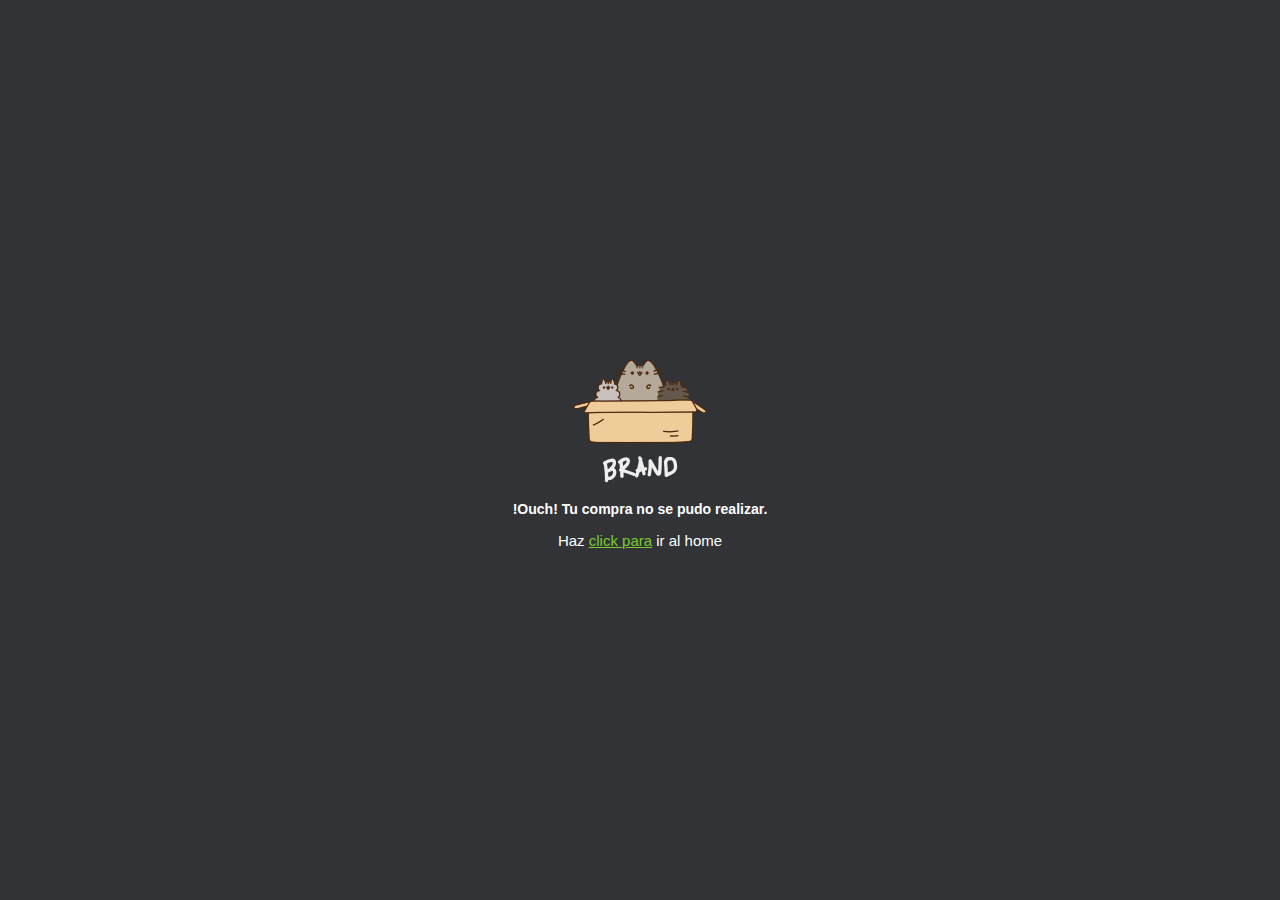
<file: compra_fallida.html>
<!DOCTYPE html>
<html lang="es">
<head>
    <meta charset="UTF-8">
    <meta name="viewport" content="width=device-width, initial-scale=1.0">
    <title>Compra fallida</title>
    <link rel="stylesheet" href="css/normalize.css">
    <link rel="stylesheet" href="css/estilos.css">
    <link rel="stylesheet" href="css/mobile.css">
    <link rel="stylesheet" href="css/animation.css">
    <link rel="stylesheet" href="css/paypal.css">
</head>
<body>
    <div class="content-paypal">
        <img src="images/box_brand.png" alt="">
        <h3>!Ouch! Tu compra no se pudo realizar.</h3>
        <p>Haz <a href="index.html">click para</a> ir al home</p>
    </div>  
</body>
</html>
</file>
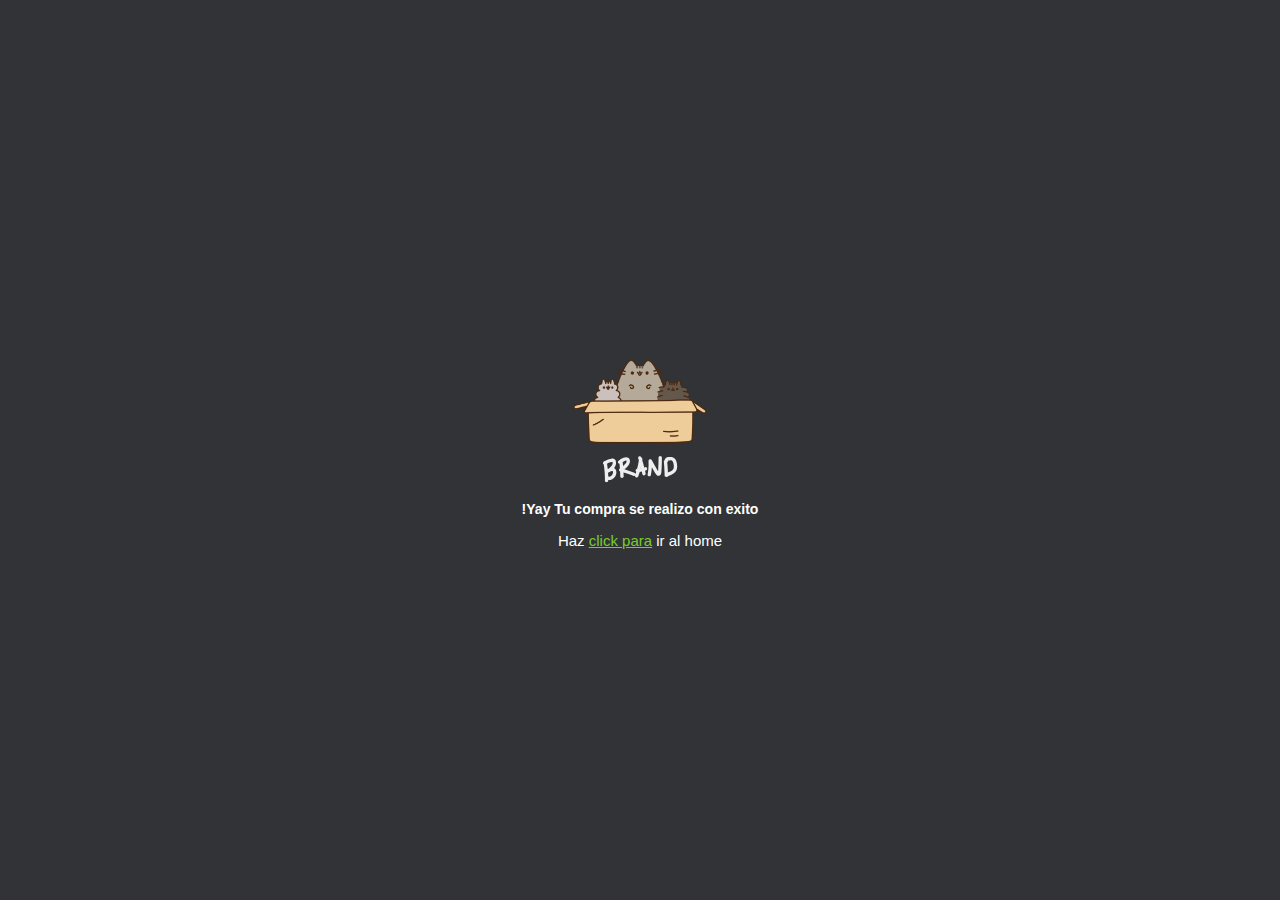
<file: exito.html>
<!DOCTYPE html>
<html lang="es">
<head>
    <meta charset="UTF-8">
    <meta name="viewport" content="width=device-width, initial-scale=1.0">
    <title>Compra exitosa</title>
    <link rel="stylesheet" href="css/normalize.css">
    <link rel="stylesheet" href="css/estilos.css">
    <link rel="stylesheet" href="css/mobile.css">
    <link rel="stylesheet" href="css/animation.css">
    <link rel="stylesheet" href="css/paypal.css">
</head>
<body>
    <div class="content-paypal">
        <img src="images/box_brand.png" alt="">
        <h3>!Yay Tu compra se realizo con exito</h3>
        <p>Haz <a href="index.html">click para</a> ir al home</p>
    </div>  
</body>
</html>
</file>
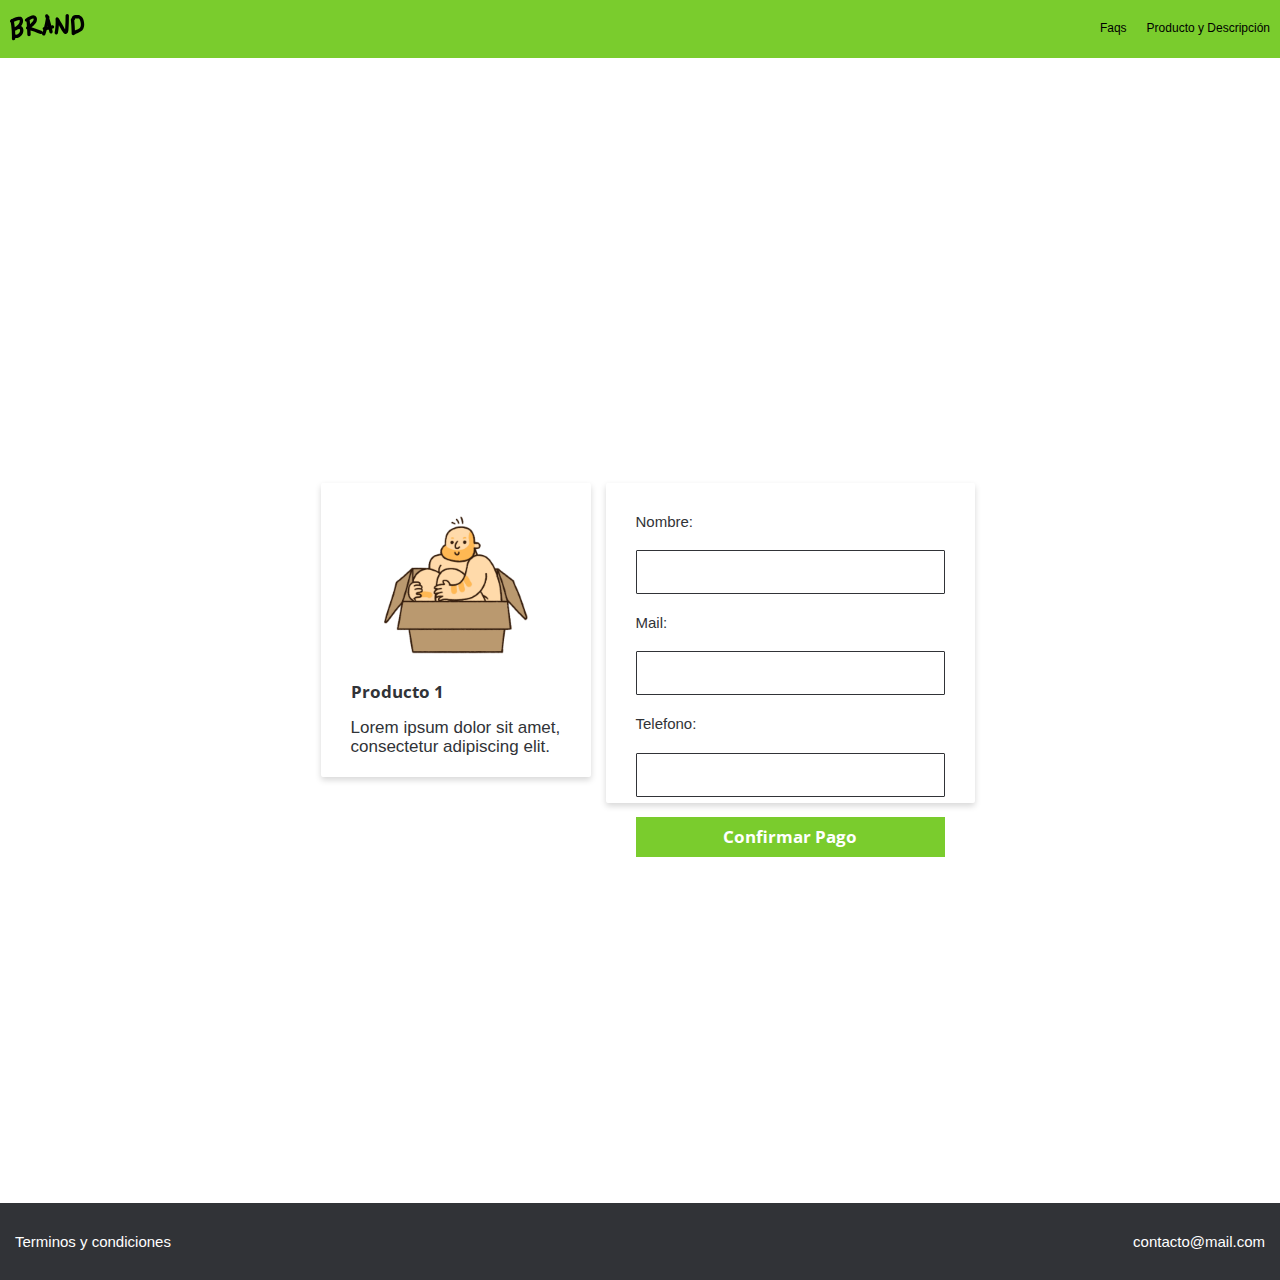
<file: formulario.html>
<!DOCTYPE html>
<html lang="es">
    <head>
        <meta charset="UTF-8">
        <meta name="viewport" content="width=device-width, initial-scale=1.0">
        <link rel="stylesheet" href="css/normalize.css">
        <link rel="stylesheet" href="css/estilos.css">
        <link rel="stylesheet" href="css/mobile.css">
        <link rel="stylesheet" href="css/animation.css">
        <title>Formulario</title>
    </head>
    <body>
        <!-- Aquí empieza el navbar -->
        <nav class="fadeInDown">
            <div class="brand-image">
                <a href="index.html"><img src="./images/logo.png"alt=""> </a>
            </div>
            <div class="nav-options">
                <ul>
                    <li><a href="#">Faqs</a></li>
                    <li><a href="productos2.html">Producto y Descripción</a></li>
                </ul>
            </div>
        </nav>
        <!-- Aquí termina el navbar -->
        <!-- Productos y Formulario --> 
        <section>
        <div class="main-products">
            <div class="product-container fadeInUp">
                <div class="product-content">
                    <div class="img-product-content">
                        <img src="./images/box1.png"alt="">
                    </div>
                    <h1>Producto 1</h1>
                    <p>Lorem ipsum dolor sit amet, consectetur adipiscing elit.</p>
                </div>
            </div>
            <form action=”URL_DONDE_QUIERO_ENVIAR_LO_DATOS” class="form">
                <label class="label-format" for=”nombre”>Nombre:</label>
                <input class="input-form" type=”text” id=”nombre” name=”user_name” />
              
                <label  class="label-format" for=“mail“>Mail:</label>
                <input class="input-form" type=”text” id=”mail” name=”user_mail” />

                <label  class="label-format" for=“tel“>Telefono:</label>
                <input  class="input-form" type=”number” id=”tel” name=”user_tel” />
              
                <button type=”submit” class="form-button">Confirmar Pago</button>
              </form>
        </div> 
    </section>    
        <footer>
            <div class ="footer">
                <div>
                    <p>Terminos y condiciones</p>
                </div>    
                <div>
                    <p>contacto@mail.com</p>
                </div>
            </div> 
        </footer>   
        <script scr=""></script>   
    </body>
</html>
</file>
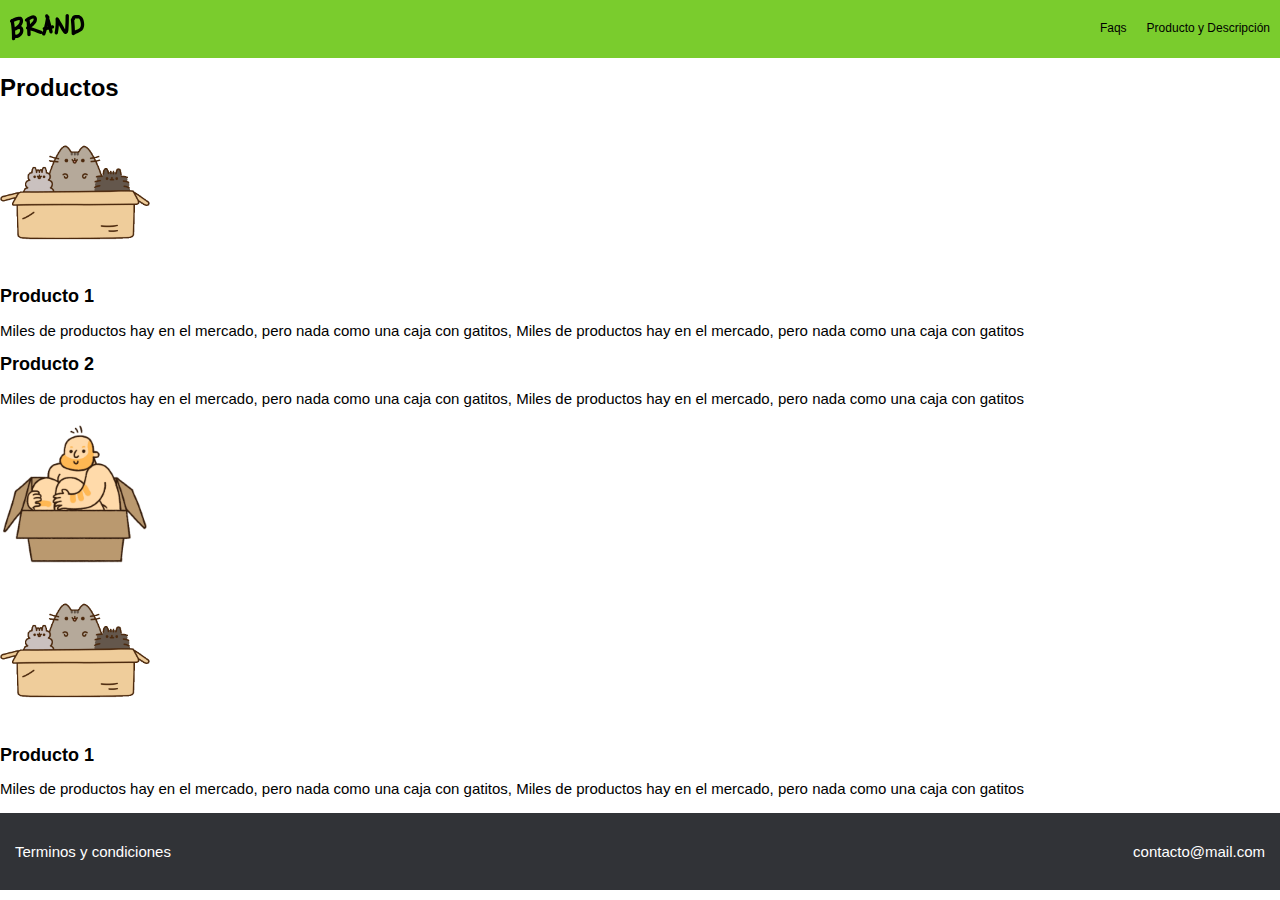
<file: Productos.html>
<!DOCTYPE html>
<html lang="en">
<head>
    <meta charset="UTF-8">
    <meta name="viewport" content="width=device-width, initial-scale=1.0">
    <link rel="stylesheet" href="css/normalize.css">
    <link rel="stylesheet" href="css/estilos.css">
    <link rel="stylesheet" href="css/mobile.css">
    <link rel="stylesheet" href="css/animation.css">
    <title>Productos</title>
</head>
<body>
    <!-- Aquí empieza el navbar -->
    <nav class="fadeInDown">
        <div class="brand-image">
            <a href="index.html"><img src="./images/logo.png"alt=""></a>
        </div>
        <div class="nav-options">
            <ul>
                <li><a href="#">Faqs</a></li>
                <li><a href="#">Producto y Descripción</a></li>
                </ul>
        </div>
    </nav>
    <!-- Productos y Descripción -->
    <div class="title-products">
        <h1>Productos</h1> 
    </div>
    <div clas="products-containers">
        <div class="content-product fadeInUp">
            <div class="img-content-product">
                <img src="./images/box2.png"alt="">
            </div>
            <div class="product-description">
                <h2>Producto 1</h2>
                <p>Miles de productos hay en el mercado, pero nada como una caja con gatitos, Miles de productos hay en el mercado, pero nada como una caja con gatitos</p>
            </div>
        </div>
        <div class="content-product fadeInUp" >
            <div class="product-description">
                <h2>Producto 2</h2>
                <p>Miles de productos hay en el mercado, pero nada como una caja con gatitos, Miles de productos hay en el mercado, pero nada como una caja con gatitos</p>
            </div>
            <div class="img-content-product">
                <img src="./images/box1.png"alt="">
            </div>
        </div>

        <div class="content-product fadeInUp">
            <div class="img-content-product">
                <img src="./images/box2.png"alt="">
            </div>
            <div class="product-description">
                <h2>Producto 1</h2>
                <p>Miles de productos hay en el mercado, pero nada como una caja con gatitos, Miles de productos hay en el mercado, pero nada como una caja con gatitos</p>
            </div>
            </div>
        </div>
    </div>
    <footer>
        <div class ="footer">
            <div>
                <p>Terminos y condiciones</p>
            </div>    
            <div>
                <p>contacto@mail.com</p>
            </div>
        </div> 
    </footer>
</body>
</html>
</file>
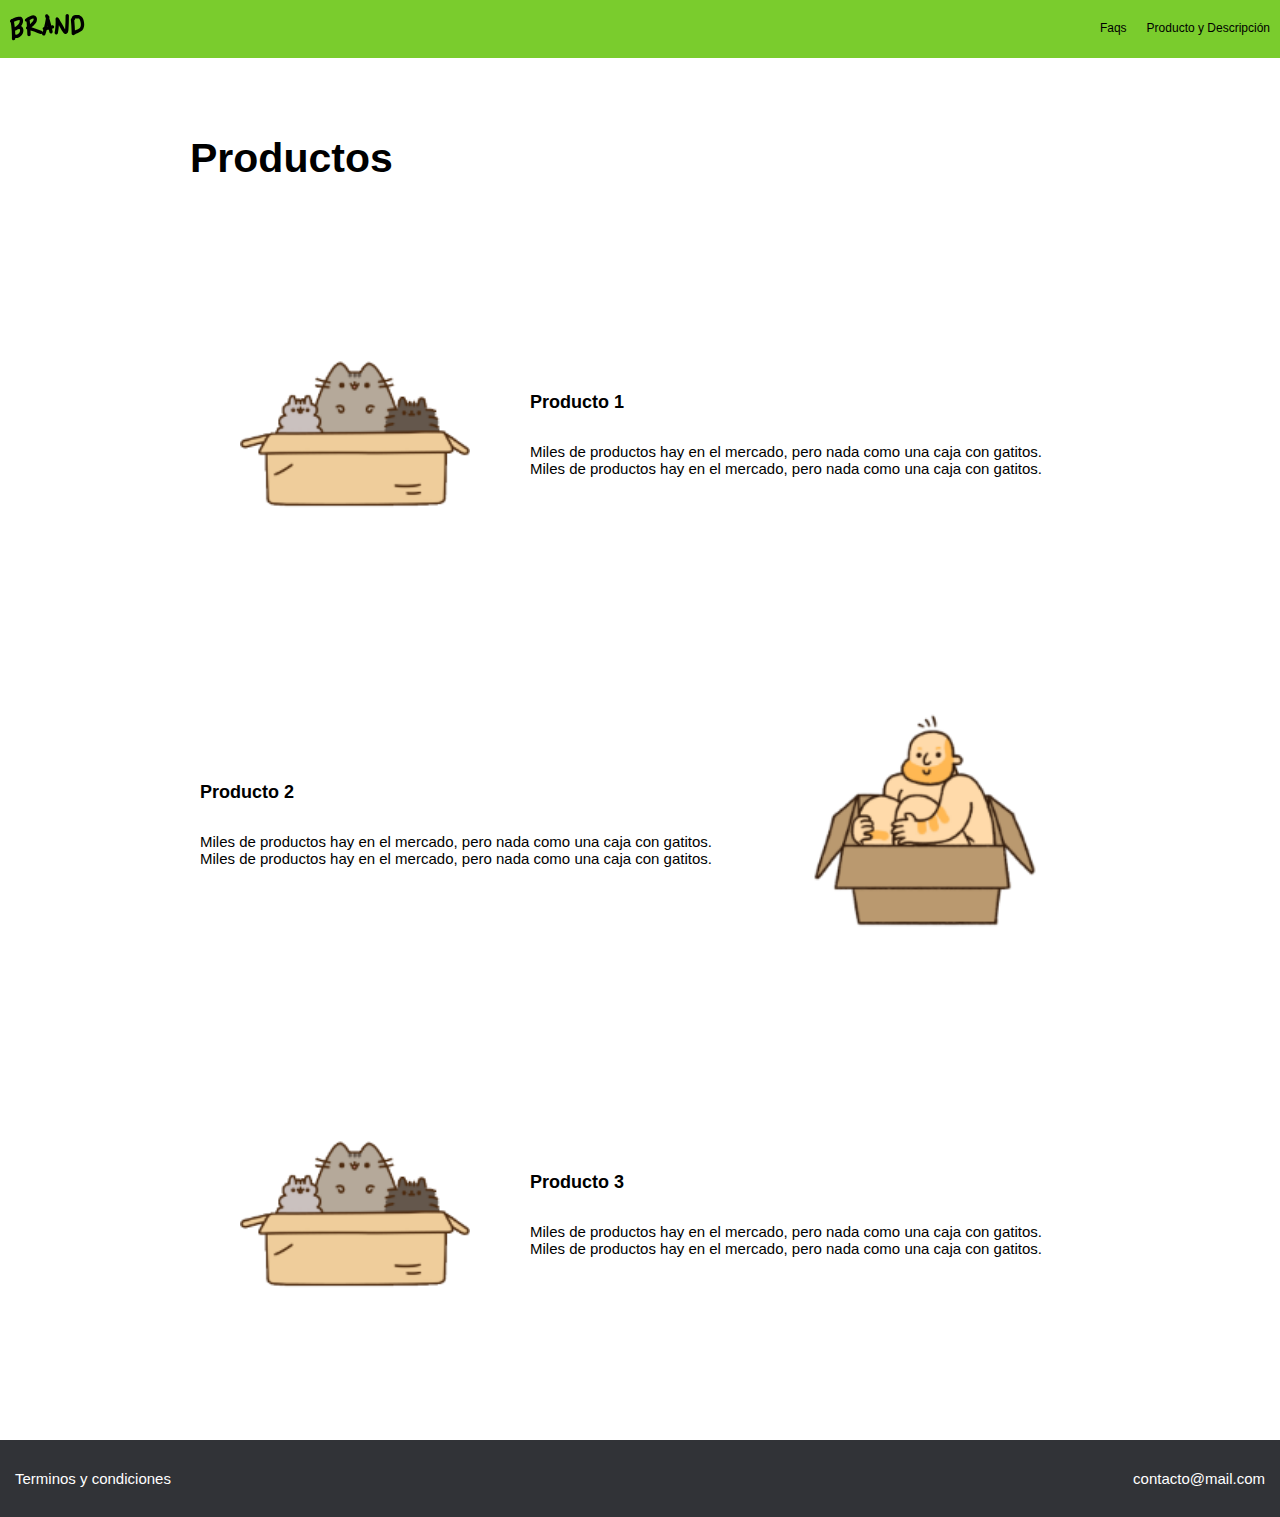
<file: productos2.html>
<!DOCTYPE html>
<html lang="es">
<head>
    <meta charset="UTF-8">
    <meta name="viewport" content="width=device-width, initial-scale=1.0">
    <!-- <link rel="stylesheet" href="https://stackpath.bootstrapcdn.com/bootstrap/4.5.0/css/bootstrap.min.css" integrity="sha384-9aIt2nRpC12Uk9gS9baDl411NQApFmC26EwAOH8WgZl5MYYxFfc+NcPb1dKGj7Sk" crossorigin="anonymous"> -->
    <!-- Poner los css locales debajo de los externos -->
    <link rel="stylesheet" href="css/grid.css">
    <link rel="stylesheet" href="css/normalize.css">
    <link rel="stylesheet" href="css/estilos.css">
    <link rel="stylesheet" href="css/mobile.css">
    <link rel="stylesheet" href="css/animation.css">
    <title>Productos</title>
</head>
    <body>
         <!-- Aquí empieza el navbar -->
         <nav class="fadeInDown">
            <div class="brand-image">
                <a href="index.html"><img src="./images/logo.png"alt=""> </a>
            </div>
            <div class="nav-options">
                <ul>
                    <li><a href="#">Faqs</a></li>
                    <li><a href="Productos.html">Producto y Descripción</a></li>
                </ul>
            </div>
        </nav>
            <!-- Productos y Descripción -->
        <div class="container">
            <div class="row">
                <h1>Productos</h1> 
            </div>
            <div class="row ">
                <div class="col-4">
                    <img  class="img-product" src="images/box2.png" alt="">
                </div>
                <div class="col-8 description">
                    <h2>Producto 1</h2>
                    <p>
                        Miles de productos hay en el mercado, pero nada como una caja con
                        gatitos. Miles de productos hay en el mercado, pero nada como una
                        caja con gatitos.
                    </p>
                </div>
            </div>
            <div class="row row-reverse">
                <div class="col-4 ">
                    <img class="img-product" src="images/box1.png" alt="">
                </div>

                <div class="col-8 description">
                    <h2>Producto 2</h2>
                    <p>
                        Miles de productos hay en el mercado, pero nada como una caja con
                        gatitos. Miles de productos hay en el mercado, pero nada como una
                        caja con gatitos.
                    </p>
                </div>
            </div>
            <div class="row ">
                <div class="col-4">
                    <img  class="img-product" src="images/box2.png" alt="">
                </div>
                <div class="col-8 description">
                    <h2>Producto 3</h2>
                    <p>
                        Miles de productos hay en el mercado, pero nada como una caja con
                        gatitos. Miles de productos hay en el mercado, pero nada como una
                        caja con gatitos.
                    </p>
                </div>
            </div>
        </div>
    

        <footer>
            <div class ="footer">
                <div>
                    <p>Terminos y condiciones</p>
                </div>    
                <div>
                    <p>contacto@mail.com</p>
                </div>
            </div> 
        </footer>
        <script scr=""></script>
    </body>
</html>
</file>
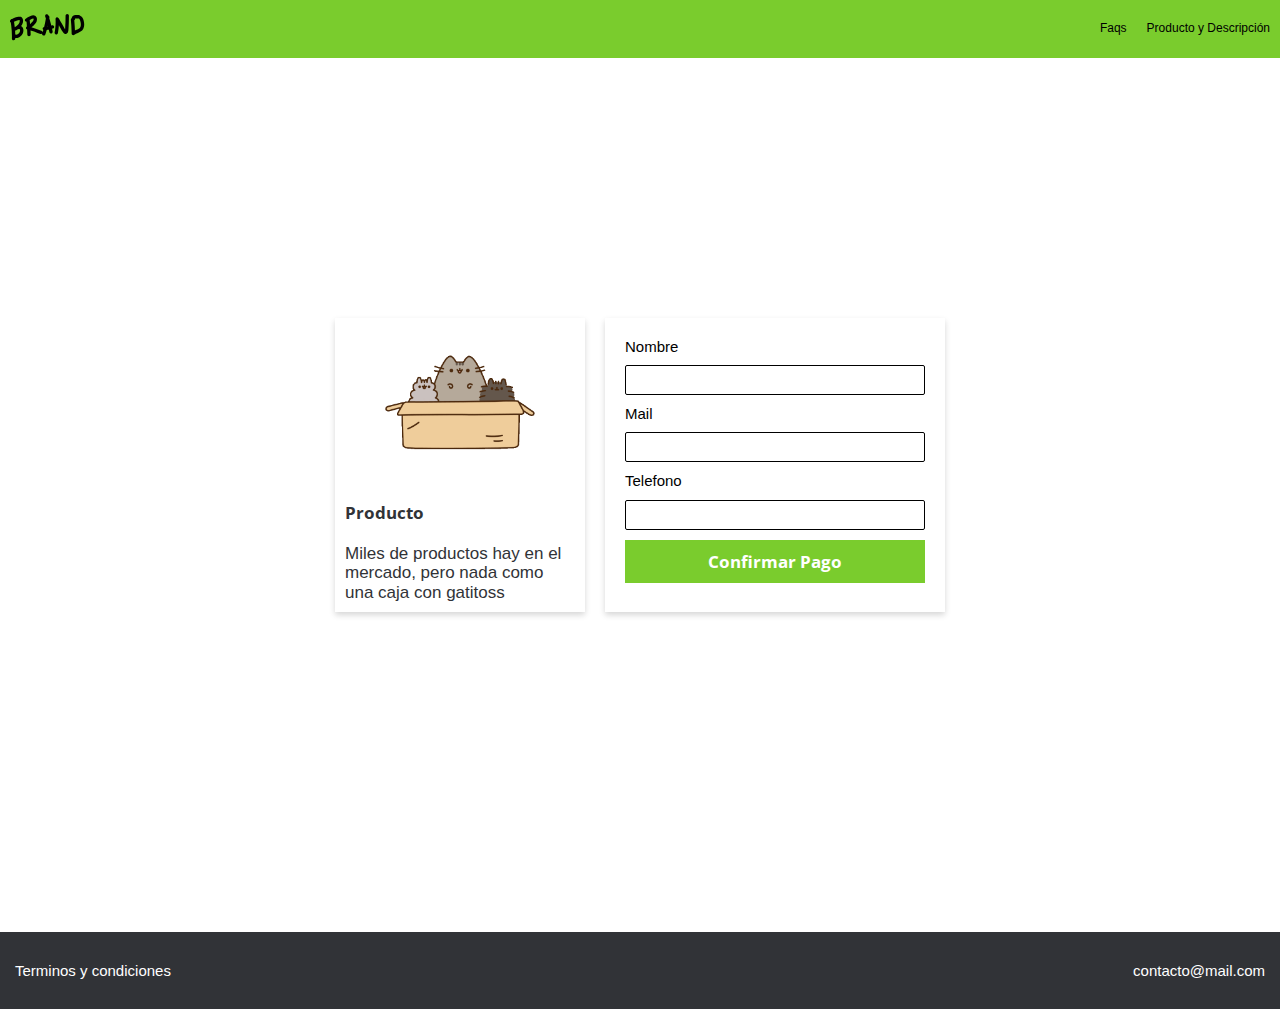
<file: venta.html>
<!DOCTYPE html>
<html lang="es">
<head>
    <meta charset="UTF-8">
    <meta name="viewport" content="width=device-width, initial-scale=1.0">
    <!-- <link rel="stylesheet" href="https://stackpath.bootstrapcdn.com/bootstrap/4.5.0/css/bootstrap.min.css" integrity="sha384-9aIt2nRpC12Uk9gS9baDl411NQApFmC26EwAOH8WgZl5MYYxFfc+NcPb1dKGj7Sk" crossorigin="anonymous"> -->
    <!-- Poner los css locales debajo de los externos -->
    <link rel="stylesheet" href="css/grid.css">
    <link rel="stylesheet" href="css/normalize.css">
    <link rel="stylesheet" href="css/estilos.css">
    <link rel="stylesheet" href="css/mobile.css">
    <link rel="stylesheet" href="css/animation.css">
    <title>Venta</title>
</head>
    <body>
         <!-- Aquí empieza el navbar -->
         <nav class="fadeInDown">
            <div class="brand-image">
                <a href="index.html"><img src="./images/logo.png"alt=""> </a>
            </div>
            <div class="nav-options">
                <ul>
                    <li><a href="#">Faqs</a></li>
                    <li><a href="productos2.html">Producto y Descripción</a></li>
                </ul>
            </div>
        </nav>
        <!-- Formulario venta -->
        <div class="container container-space">
            <div class="row row-padding-left">
                <div class="col-4">
                    <div class="modulo-pago">
                        <div class="modulo-pago-images">
                            <img src="images/box2.png" alt="">
                        </div>
                        <h3>Producto</h3>
                        <p>
                            Miles de productos hay en el mercado, pero nada como una caja con gatitoss
                        </p>
                    </div>
                </div>
                <div class="col-8">
                    <div class="modulo-pago">
                        <form action="https://www.paypal.com/cgi-bin/webscr?cmd=_s-xclick&hosted_button_id=KGUPXY746XVZL" method="post" >
                            <label for="name">Nombre</label>
                            <input type="text" name="name" placeholder="" id="name" class="data">
                            <input type="hidden" name="first_name" value="John">
                            <label for="mail">Mail</label> 
                            <input type="text" name="mail" placeholder="" id="mail" class="data">
                            <input type="hidden" name="email" value="jdoe@zyzzyu.com">
                            <label for="phone">Telefono</label>
                            <input type="text" name="phone" placeholder="" id="phone" class="data">
                            <input type="hidden" name="night_phone_a" value="610">
                            <input type="submit"  class="main-button" name="submit" value="Confirmar Pago" >
            
                        </form>
                    </div>
                </div>
            </div>

        </div>
        <footer>
            <div class ="footer">
                <div>
                    <p>Terminos y condiciones</p>
                </div>    
                <div>
                    <p>contacto@mail.com</p>
                </div>
            </div> 
        </footer>
        <script scr=""></script>
    </body>
</html>
</file>
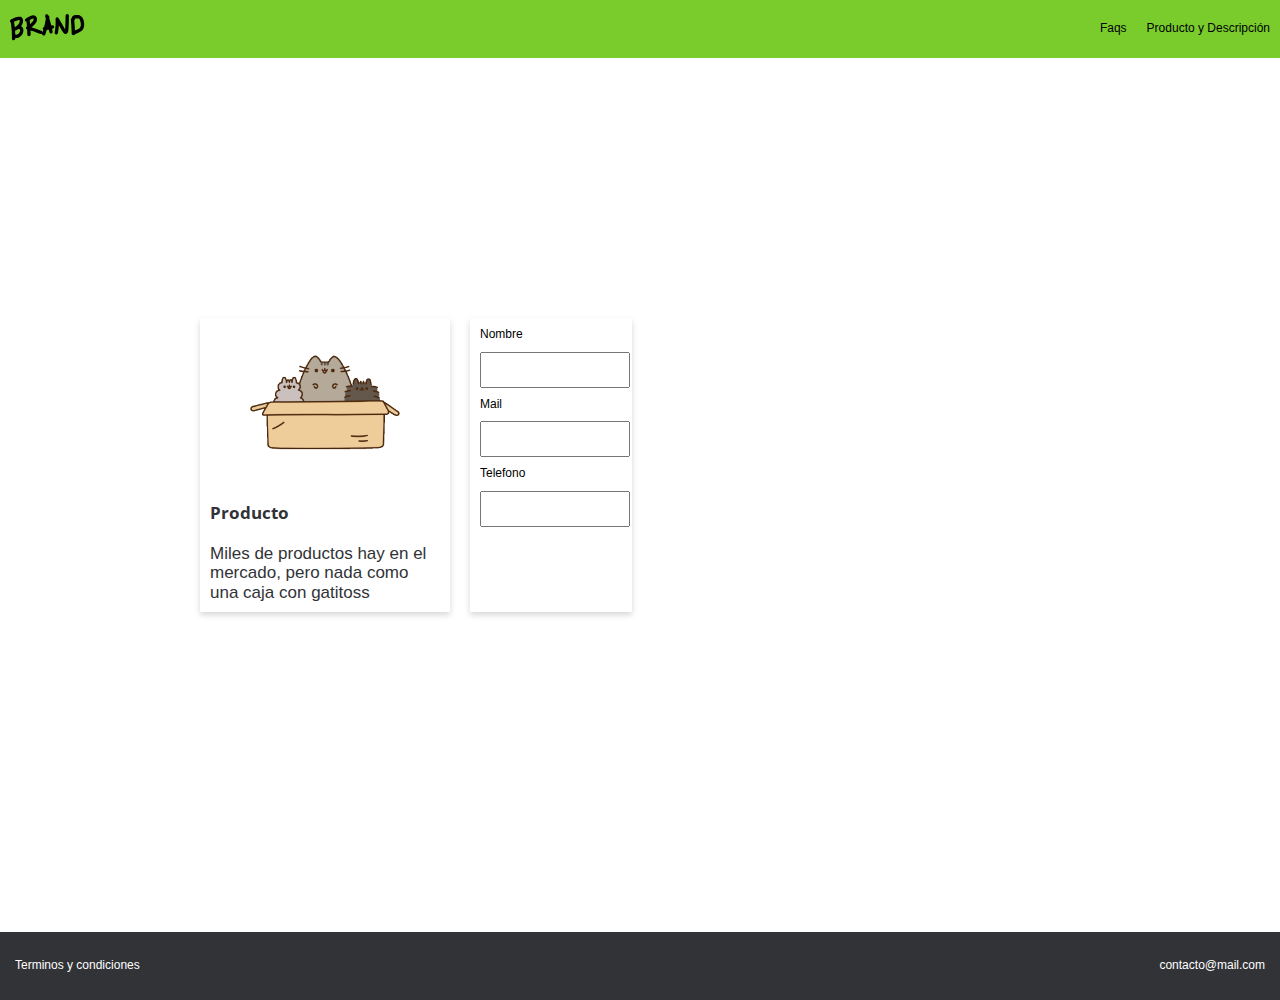
<file: images/Venta.html>
<!DOCTYPE html>
<!-- saved from url=(0050)http://127.0.0.1:5500/web%20del%20curso/venta.html -->
<html lang="es"><head><meta http-equiv="Content-Type" content="text/html; charset=UTF-8">
    
    <meta name="viewport" content="width=device-width, initial-scale=1.0">
    <!-- <link rel="stylesheet" href="https://stackpath.bootstrapcdn.com/bootstrap/4.5.0/css/bootstrap.min.css" integrity="sha384-9aIt2nRpC12Uk9gS9baDl411NQApFmC26EwAOH8WgZl5MYYxFfc+NcPb1dKGj7Sk" crossorigin="anonymous"> -->
    <!-- Poner los css locales debajo de los externos -->
    
    
    
    
    
    <title>Venta</title>
<link rel="stylesheet" href="./Venta_files/grid.css"><link rel="stylesheet" href="./Venta_files/normalize.css"><link rel="stylesheet" href="./Venta_files/estilos.css"><link rel="stylesheet" href="./Venta_files/mobile.css"><link rel="stylesheet" href="./Venta_files/animation.css"></head>
    <body>
         <!-- Aquí empieza el navbar -->
         <nav class="fadeInDown">
            <div class="brand-image">
                <a href="http://127.0.0.1:5500/web%20del%20curso/index.html"><img src="./Venta_files/logo.png" alt=""> </a>
            </div>
            <div class="nav-options">
                <ul>
                    <li><a href="http://127.0.0.1:5500/web%20del%20curso/venta.html#">Faqs</a></li>
                    <li><a href="http://127.0.0.1:5500/web%20del%20curso/Productos.html">Producto y Descripción</a></li>
                </ul>
            </div>
        </nav>
        <!-- Formulario venta -->
        <div class="container container-space">
            <div class="row">
                <div class="col-4">
                    <div class="modulo-pago">
                        <div class="modulo-pago-images">
                            <img src="./Venta_files/box2.png" alt="">
                        </div>
                        <h3>Producto</h3>
                        <p>
                            Miles de productos hay en el mercado, pero nada como una caja con gatitoss
                        </p>
                    </div>
                </div>
                <div class="col-8">
                    <div class="modulo-pago" style="
">
                        <form action="http://127.0.0.1:5500/web%20del%20curso/venta.html">
                            <label for="name">Nombre</label>
                            <br>
                            <input type="text" name="" placeholder="" id="name">
                            <br>
                            <label for="mail">Mail</label>
                            <br>
                            <input type="text" name="" placeholder="" id="mail">
                            <br>
                            <label for="tel">Telefono</label>
                            <br>
                            <input type="text" name="" placeholder="" id="tel">
                        </form>
                    </div>
                </div>
            </div>

        </div>
        <footer>
            <div class="footer">
                <div>
                    <p>Terminos y condiciones</p>
                </div>    
                <div>
                    <p>contacto@mail.com</p>
                </div>
            </div> 
        </footer>
        <script scr=""></script>
    <!-- Code injected by live-server -->
<script type="text/javascript">
	// <![CDATA[  <-- For SVG support
	if ('WebSocket' in window) {
		(function () {
			function refreshCSS() {
				var sheets = [].slice.call(document.getElementsByTagName("link"));
				var head = document.getElementsByTagName("head")[0];
				for (var i = 0; i < sheets.length; ++i) {
					var elem = sheets[i];
					var parent = elem.parentElement || head;
					parent.removeChild(elem);
					var rel = elem.rel;
					if (elem.href && typeof rel != "string" || rel.length == 0 || rel.toLowerCase() == "stylesheet") {
						var url = elem.href.replace(/(&|\?)_cacheOverride=\d+/, '');
						elem.href = url + (url.indexOf('?') >= 0 ? '&' : '?') + '_cacheOverride=' + (new Date().valueOf());
					}
					parent.appendChild(elem);
				}
			}
			var protocol = window.location.protocol === 'http:' ? 'ws://' : 'wss://';
			var address = protocol + window.location.host + window.location.pathname + '/ws';
			var socket = new WebSocket(address);
			socket.onmessage = function (msg) {
				if (msg.data == 'reload') window.location.reload();
				else if (msg.data == 'refreshcss') refreshCSS();
			};
			if (sessionStorage && !sessionStorage.getItem('IsThisFirstTime_Log_From_LiveServer')) {
				console.log('Live reload enabled.');
				sessionStorage.setItem('IsThisFirstTime_Log_From_LiveServer', true);
			}
		})();
	}
	else {
		console.error('Upgrade your browser. This Browser is NOT supported WebSocket for Live-Reloading.');
	}
	// ]]>
</script>
</body></html>
</file>
<file: css/estilos.css>
@import url('https://fonts.googleapis.com/css2?family=Open+Sans:wght@400;700&display=swap');
/* --------------------- variables */
:root
{
    --green-color: #7acc2d;
    --white-color: white;
    --black-color: black;
    --normal: 12px;
    --space: 10px;
    --box: 0px 02px 1px #e6e5e9;
    --font-main: 41px;
    --font-products: Bold 17px/23px Open Sans;
}
/* --------------------- variables */
html,
body
{
    padding: 0;
    margin: 0;
    font-size: var(--normal);
    font-family: Helvetica;
}
nav
{
    display: flex;
    background-color: var(--green-color);
    padding: var(--space);
    color: var(--white-color);
    justify-content: space-between;
    align-items: center;
}
nav ul
{
    display: flex;
}
nav li
{
    padding-left: 20px;
    list-style: none;
}
nav li a
{
    color: black;
    text-decoration: none;
}
nav li a:hover
{
    color: var(--white-color);
}

/* ---------------------------- Main section */

.main-section
{
    font-size: var(--font-main);
    padding: 10%;
    text-align: center;
}
.products
{
    background-image: url("../images/curve.png");
    background-size: cover;
    background-position: center top;
    padding: 15px;
    display: flex;
    justify-content: center;
    /* border: blue solid 1px; */
}
.product
{
    height: 290px;
    padding: var(--space);
    margin-top: 140px;
    box-shadow: 0px 3px 6px #00000029;
    border-radius: 2px;
    background: white;
    border-radius: 5px; 
    margin:5px;
}
.product.content
{
    background-color: var(--white-color);
    padding: 15px;
    box-shadow: var(--box);
    background: #FFFFFF 0% 0% no-repeat padding-box;
    box-shadow: 0px 3px 6px #00000029;
    border-radius: 2px;
    opacity: 1;
    /* border: green solid 1px; */
}
.content{
    width: 239px;
    height: 276px;
    text-align: left;

}

.content h1{

    text-align: left;
    font: Bold 17px/28px Open Sans;
    letter-spacing: 0px;
    font-family: Open Sans;
    color: #313337;
    opacity: 1;
}
.content p{
   
    text-align: left;
    font: Regular 17px/28px Open Sans;
    letter-spacing: 0px;
    font-family: Open Sans;
    color: #313337;
    opacity: 1;
}
.img-content
{
    text-align: center;
    /* margin: 0 auto; */
}

.main-button
{
    width: 100%;
    background-color: var(--green-color);
    border: none;
    padding: var(--space);
    font-size: var(--normal);
    color: var(--white-color);
    cursor: pointer;
    text-align: center;
    font: Bold 17px/23px Open Sans;
    letter-spacing: 0px;
    opacity: 1;
}
.main-button:hover
{
    background-color: #57941d;
}

/* ----------------------- Features */

.features
{
    display: flex;
    justify-content: center;
    padding: 60px;
}
.img-content-feature 
{
    text-align: center;
}

.img-content-feature img
{
    height: 200px;
    width: 200px;
    text-align: center;
}
.feature-content
{
    text-align: center;
    font-size: var(--normal);
    padding: 3%;
}
.feature-content p
{
    width: 340px;
    height: 70px;
    font-size: 17px;
    margin: 0;
    text-align: left;
    padding-left: 30px;
    /* padding-bottom: 10px; */
    color: #313337;
 
}

.feature-content h3
{
    text-align: center;
    font-size: 41px;
    color: #313337;
 
 
}

/* ---------------------- Mentions */

.mentions
{
    /* border: red solid 2px; */
    padding: 52px;
    display: flex;
    justify-content: center;
}
 

.mention .mention-content{
    box-shadow: 0px 3px 6px #00000029;
    border-radius: 5px;
    margin: 10px;
}

.mention{
    align-self: center;

}

.title-mentions {
    margin-top: 150px;
    display: flex;
    text-align: center;
    margin-top: 50px;
    height: 100px;
    font: Bold 30px/41px Open Sans;
    align-items: center;
    justify-content: center;
    color: #313337;
 
}

.mentions h2{
    display: inline;
    width: 330px;
    height: 10px;
    font: Bold 30px/41px Open Sans;
    align-items: left;
    text-align: left;
    padding-left: 10px;
    padding-bottom: 10px;
    color: #313337;
}

.mentions p{
    width: 340px;
    height: 70px;
    font-size: 17px;
    margin: 0;
    text-align: left;
    padding-left: 10px;
    padding-bottom: 10px;
    color: #313337;
}

.image-mention{
    text-align: center;
}

.image-mention img{
 
 
    object-fit: cover;
    border-radius: 2px 2px 0px 0px;
    width: 360px;
    height: 200px;
    background-color: white;

}
.footer{
    display: flex;
    justify-content: space-between;

    background: #313337 0% 0% no-repeat ;
    color: white;
    font: Regular 12px/17px Open Sans;
    padding: 15px;
    align-items: center;
}

.contact a{
    color: var(--green-color);
}

/*productos2.html*/

 
 


/*Productos.html*/
/* 
.title-products {
    padding:10%;
    text-align: left;
    font: Bold 30px/41px Open Sans;
    color: #313337;
}
.content-product{
    display: flex;
    justify-content: space-evenly;
    align-items: center;
}

.img-content-product{
    text-align: center;

}

.img-content-product img{
    width: 230px;
    height: 230px;
    text-align: center;
 

}

.content-product{
 padding:70px;
}
.product-description{

}
.product-description h2{
    text-align: left;
    font: Bold 30px/30px Open Sans;
    font-family: Open Sans;
    letter-spacing: 0px;
    color: #313337;
    opacity: 1;
}

.product-description p{
    width:579px;
    height: 40px;
    text-align: left;
    font-size: 17px;
    font-family: Open Sans;
    letter-spacing: 0px;
    color: #313337;
    opacity: 1;
     
} */

/*Formulario*/
.main-products{
    background-size: cover;
    background-position: center top;
    margin:screen;
    display: flex;
    justify-content: center;
    align-items: center;
    padding: 400px;

}

.product-container .product-content{
    background-color: var(--white-color);
    padding: 30px;
    box-shadow: var(--box);
    background: #FFFFFF 0% 0% no-repeat padding-box;
    box-shadow: 0px 3px 6px #00000029;
    border-radius: 2px;
    opacity: 1;
    text-align: left;
    margin: 15px;
}

.product-content {
    width: 210px;
    height: 234px;
}

.product-content h1{
    text-align: left;
    font: Bold 17px/28px Open Sans;
    letter-spacing: 0px;
    font-family: Open Sans;
    color: #313337;
    opacity: 1;
}
.product-content p{
    font-size: 17px;
    margin: 0;
    text-align: left;
    /* padding-bottom: 10px; */
    color: #313337;
}

.img-product-content{
    text-align: center;
    
}
.img-product-content img{
    
}

.form{
    margin-top: 25px;
    background-color: var(--white-color);
    box-shadow: var(--box);
    background: #FFFFFF 0% 0% no-repeat padding-box;
    box-shadow: 0px 3px 6px #00000029;
    border-radius: 2px;
    opacity: 1;
    text-align: left;
    padding: 20px;
    height:280px;
    width: 336px;
}

.input-form{
    width: 303px;
    height: 40px;
    background: #FFFFFF 0% 0% no-repeat padding-box;
    border: 1px solid #313337;
    border-radius: 1px;
    opacity: 1;
    margin: 10px;
    text-align: justify;
}
.label-format{
    align-items: left;
    text-align: left;
    font: Regular 12px/17px Open Sans;
    letter-spacing: 0px;
    color: #313337;
    opacity: 1;
    margin: 10px;
}

.form-button{   
    width: 309px;
    height: 40px;
    background-color: var(--green-color);
    border: none;
    font-size: var(--normal);
    color: var(--white-color);
    cursor: pointer;
    text-align: center;
    font: Bold 17px/23px Open Sans;
    letter-spacing: 0px;
    opacity: 1;
    align-items: center;
    margin:10px;
/*     margin-left:10px */
}

/*Venta*/

label , p{
     
    display: block;

    font-size: 15px;
}

 

.container-space{
    padding-top:250px;
    padding-bottom:250px;
}

 .col-8 .modulo-pago{
    width: 300px;
    padding: 20px;
}    
.modulo-pago{

    background-color: var(--white-color);
    box-shadow: 0px 3px 6px #00000029;
    padding:var(--space);
    align-items: center; 
}

.modulo-pago-images{
    max-width: 150px;
    text-align: center;
    width:100%;
    margin: auto;
}

.modulo-pago h3{
    text-align: left;
    font: Bold 17px/28px Open Sans;
    letter-spacing: 0px;
    font-family: Open Sans;
    color: #313337;
    opacity: 1;
    font-size: 17px;
}
.modulo-pago p{
    width: 230px;
    font-size: 17px;
    margin: 0;
    text-align: left; 
    color: #313337;
}

.data{
    margin-top: var(--space);
    margin-bottom: var(--space);
    width: 100%;
    height: 30px;
    border:1px solid var(--black-color);
    border-radius: 2px;
    box-sizing:border-box;/*donde toma referencia el ancho*/
}
</file>
<file: css/mobile.css>
@media (max-width: 600px){
    .products{
        display: inherit;
        height: auto;
        width: auto;
    
    }
    .product{
        display: inherit;
        height: auto;
        width: auto;
    }
    .content{
        display: inherit;
        height: auto;
        width: auto;
    }
    .main_section{
        padding:4%;
    }

    .main-section h1{
        font-size: inherit;
    }
    .features {
        display: inherit;
        width: auto;
        height: auto;
    }
    .feature-content p{
        width: auto;
    }

    .mentions{
        display: inherit;
      
        margin: auto;
      
    }   

    .mention{
        width: inherit;
        
    }
    .mention p{
        width: auto;
        height: auto;
    }

    .image-mention  {
        width: inherit;
    }
    .image-mention img {
        
    }
    .content-product{
        display: inherit;
       
    }
    .product-description h2{
        margin:auto;
        width: auto;
        height: auto;
    }
    .product-description p{
      
        width: auto;
        height: auto;
    }
    .img-content-product img {
        margin:auto;
    }
    


    /*Formulario*/
    .main-products{
        padding: 15%;
        display:inherit;
    }

    .product-content{
        margin:auto;
        width: auto;
        height: auto;
    }
 
}
</file>
<file: css/animation.css>
.fadeIn{/*Clase de la animacion*/
    -webkit-animation-duration:4s;/*Asegura que todos estos valores se puedan cumplir para los navegadores*/
    animation-duration: 4s; /*Cuanto va a durar nuestra animacion*/
    animation-fill-mode: both;/*define que se va a cumpli la regla  de los frames de ida como de regreso*/
    -webkit-animation-fill-mode: both;
    -webkit-animation-name:fadeIn;
    animation-name:fadeIn;/*esto le da el nombre a nuestra animacion*/
}

/*Keyframes*/

@keyframes fadeIn{/*Aca se define la animacion que va a tener esta clase*/
    from{
        opacity: 0;
    }
    to{
        opacity: 1;
    }
}

.fadeInDown{
    -webkit-animation-duration:1s;
    animation-duration: 1s;
    animation-fill-mode: both;
    -webkit-animation-fill-mode: both;
    -webkit-animation-name:fadeInDown;
    animation-name:fadeInDown; 
}

@keyframes fadeInDown{
    from{
        opacity:0;
        -webkit-transform:translate3d(0,-100%,0);/*Nos ayuda a animar elementos en css va desde arriba hacia abajo  */
        transform: translate3d(0,-100%,0);
    }
    to{
        opacity:1;
        -webkit-transform:translate3d(0,0,0);
        transform: translate3d(0,0,0);
    }
}

.fadeInUp{
    -webkit-animation-duration:1s;
    animation-duration: 1s;
    animation-fill-mode: both;
    -webkit-animation-fill-mode: both;
    -webkit-animation-name:fadeInUp;
    animation-name:fadeInUp; 
}

@keyframes fadeInUp{
    from{
        opacity:0;
        -webkit-transform:translate3d(0,100%,0);/*Nos ayuda a animar elementos en css va desde arriba hacia abajo  */
        transform: translate3d(0,100%,0);
    }
    to{
        opacity:1;
        -webkit-transform:translate3d(0,0,0);
        transform: translate3d(0,0,0);
    }
}

/* animate__fadeInLeft */
</file>
<file: css/paypal.css>
body{
    background-color: #313337;
    text-align: center;
    color: var(--white-color);
    display: flex;
    justify-content: center;
    align-items: center;
    height:100vh;/*viewport height ocupa el tamaño de alto de la pantalla*/
}

.content-paypal a{
    color:var(--green-color);
    
}
</file>
<file: css/grid.css>
/* container > row > column */

.container {
 
    max-width: 900px;
    /* border: 1px solid red; */
    margin: auto;
 
  }
  
  div[class^="col"] {
    /* border: 1px solid blue; */
    padding: 10px;
    display: flex;
  }

.row {
    display: flex;
    padding-bottom: 60px;
}

.row h1 {
    padding-top: 50px;
    font-size: 41px;
}

.img-product{   
    padding:40px;
    height:230px;
    width: 230px;
    background-size: cover;
    object-fit: cover;
}   

.img-product img{   
    background-size: cover;
    object-fit: cover;
}   

.description{
    display: flex;
    flex-direction: column; 
    justify-content: center;
}

.description p h2{
    font-size: 14px;
}

.col-1{ /*width 100% /12 colum = 8.3%*/
    width:8,333333333333333%;
 
}

.col-2{ /*Saco el ancho de cada columna con 8.3333*ndecolumna =>16.666 lleno todas las columnas */
    width:16,66666666666667%;
}

.col-3{ /*width 100% /12 colum = 8.3% | 8.3333*3 =*/ 
    width:25%;
}

.col-4{ /*width 100% /12 colum = 8.3%*/
    width:33,33333333333333%;
 
 
}
.col-5{ /*width 100% /12 colum = 8.3%*/
    width:41,66666666666667%;
}

.col-6{ /*width 100% /12 colum = 8.3%*/
    width:50%;
}

.col-7{ /*width 100% /12 colum = 8.3%*/
    width:58,33333333333333%;
}

.col-8{ /*width 100% /12 colum = 8.3%*/
    width:66,66666666666666%;
 
}

.col-9{ /*width 100% /12 colum = 8.3%*/
    width:75%;
}

.col-10{ /*width 100% /12 colum = 8.3%*/
    width:83,33333333333333%;
}

.col-11{ /*width 100% /12 colum = 8.3%*/
    width:91,66666666666666%;
}

.col-12{ /*width 100% /12 colum = 8.3%*/
    width:100%;
 
}


/*Reglas generales*/

.col1,.col2,.col3,.col4,.col5,.col6,.col7,.col8,.col9,.col10,.col11,.col12{
    padding:10px;
}

.row-padding-left{
    justify-content: center; 
}
.row-reverse {/*Da vuelta los elementos dentro de una fila*/
    flex-flow: row-reverse;
  }

@media(max-width:900px){
 
    .row{
        display: inherit;
        flex-direction: column;
    }
    .row-reverse {
        flex-flow: row-reverse;
      }

    .img-product{
        height: auto;
        width: auto;
        margin:auto;
    }

    .col1,.col2,.col3,.col4,.col5,.col6,.col7,.col8,.col9,.col10,.col11,.col12{
    width: 100%;
    }
    
    .img-product {
        max-width: 80%;
        
    }
 
    .modulo-pago  {
        margin:auto;
        
        height: auto;
 
        
    }
    
    .modulo-pago-images img{
        justify-content: center;
        width: auto;
        height: auto;
    }   

      footer {
        flex-direction: column;
      }
}
</file>
<file: images/Venta_files/grid.css>
/* container > row > column */

.container {
 
    max-width: 900px;
    /* border: 1px solid red; */
    margin: auto;
 
  }
  
  div[class^="col"] {
    /* border: 1px solid blue; */
    padding: 10px;
    display: flex;
  }

.row {
    display: flex;
    padding-bottom: 60px;
}

.row h1 {
    padding-top: 50px;
    font-size: 41px;
}

.img-product{   
    padding:40px;
    height:230px;
    width: 230px;
    background-size: cover;
    object-fit: cover;
}   

.img-product img{   
    background-size: cover;
    object-fit: cover;
}   

.description{
    display: flex;
    flex-direction: column; 
    justify-content: center;
}

.description p h2{
    font-size: 14px;
}

.col-1{ /*width 100% /12 colum = 8.3%*/
    width:8,333333333333333%;
 
}

.col-2{ /*Saco el ancho de cada columna con 8.3333*ndecolumna =>16.666 lleno todas las columnas */
    width:16,66666666666667%;
}

.col-3{ /*width 100% /12 colum = 8.3% | 8.3333*3 =*/ 
    width:25%;
}

.col-4{ /*width 100% /12 colum = 8.3%*/
    width:33,33333333333333%;
 
 
}
.col-5{ /*width 100% /12 colum = 8.3%*/
    width:41,66666666666667%;
}

.col-6{ /*width 100% /12 colum = 8.3%*/
    width:50%;
}

.col-7{ /*width 100% /12 colum = 8.3%*/
    width:58,33333333333333%;
}

.col-8{ /*width 100% /12 colum = 8.3%*/
    width:66,66666666666666%;
 
}

.col-9{ /*width 100% /12 colum = 8.3%*/
    width:75%;
}

.col-10{ /*width 100% /12 colum = 8.3%*/
    width:83,33333333333333%;
}

.col-11{ /*width 100% /12 colum = 8.3%*/
    width:91,66666666666666%;
}

.col-12{ /*width 100% /12 colum = 8.3%*/
    width:100%;
 
}


/*Reglas generales*/

.col1,.col2,.col3,.col4,.col5,.col6,.col7,.col8,.col9,.col10,.col11,.col12{
    padding:10px;
}

.row-reverse {/*Da vuelta los elementos dentro de una fila*/
    flex-flow: row-reverse;
  }

@media(max-width:900px){
 
    .row{
        display: inherit;
        flex-direction: column;
    }
    .row-reverse {
        flex-flow: row-reverse;
      }

    .img-product{
        height: auto;
        width: auto;
        margin:auto;
    }

    .col1,.col2,.col3,.col4,.col5,.col6,.col7,.col8,.col9,.col10,.col11,.col12{
    width: 100%;
    }
    
    .img-product {
        max-width: 80%;
 
      }
    
      footer {
        flex-direction: column;
      }
}
</file>
<file: images/Venta_files/estilos.css>
@import url('https://fonts.googleapis.com/css2?family=Open+Sans:wght@400;700&display=swap');
/* --------------------- variables */
:root
{
    --green-color: #7acc2d;
    --white-color: white;
    --black-color: black;
    --normal: 12px;
    --space: 10px;
    --box: 0px 02px 1px #e6e5e9;
    --font-main: 41px;
    --font-products: Bold 17px/23px Open Sans;
}
/* --------------------- variables */
html,
body
{
    padding: 0;
    margin: 0;
    font-size: var(--normal);
    font-family: Helvetica;
}
nav
{
    display: flex;
    background-color: var(--green-color);
    padding: var(--space);
    color: var(--white-color);
    justify-content: space-between;
    align-items: center;
}
nav ul
{
    display: flex;
}
nav li
{
    padding-left: 20px;
    list-style: none;
}
nav li a
{
    color: black;
    text-decoration: none;
}
nav li a:hover
{
    color: var(--white-color);
}

/* ---------------------------- Main section */

.main-section
{
    font-size: var(--font-main);
    padding: 10%;
    text-align: center;
}
.products
{
    background-image: url("../images/curve.png");
    background-size: cover;
    background-position: center top;
    padding: 15px;
    display: flex;
    justify-content: center;
    /* border: blue solid 1px; */
}
.product
{
    height: 290px;
    padding: var(--space);
    margin-top: 140px;
    box-shadow: 0px 3px 6px #00000029;
    border-radius: 2px;
    background: white;
    border-radius: 5px; 
    margin:5px;
}
.product.content
{
    background-color: var(--white-color);
    padding: 15px;
    box-shadow: var(--box);
    background: #FFFFFF 0% 0% no-repeat padding-box;
    box-shadow: 0px 3px 6px #00000029;
    border-radius: 2px;
    opacity: 1;
    /* border: green solid 1px; */
}
.content{
    width: 239px;
    height: 276px;
    text-align: left;

}

.content h1{

    text-align: left;
    font: Bold 17px/28px Open Sans;
    letter-spacing: 0px;
    font-family: Open Sans;
    color: #313337;
    opacity: 1;
}
.content p{
   
    text-align: left;
    font: Regular 17px/28px Open Sans;
    letter-spacing: 0px;
    font-family: Open Sans;
    color: #313337;
    opacity: 1;
}
.img-content
{
    text-align: center;
    /* margin: 0 auto; */
}

.main-button
{
    width: 100%;
    background-color: var(--green-color);
    border: none;
    padding: var(--space);
    font-size: var(--normal);
    color: var(--white-color);
    cursor: pointer;
    text-align: center;
    font: Bold 17px/23px Open Sans;
    letter-spacing: 0px;
    opacity: 1;
}
.main-button:hover
{
    background-color: #57941d;
}

/* ----------------------- Features */

.features
{
    display: flex;
    justify-content: center;
    padding: 60px;
}
.img-content-feature 
{
    text-align: center;
}

.img-content-feature img
{
    height: 200px;
    width: 200px;
    text-align: center;
}
.feature-content
{
    text-align: center;
    font-size: var(--normal);
    padding: 3%;
}
.feature-content p
{
    width: 340px;
    height: 70px;
    font-size: 17px;
    margin: 0;
    text-align: left;
    padding-left: 30px;
    /* padding-bottom: 10px; */
    color: #313337;
 
}

.feature-content h3
{
    text-align: center;
    font-size: 41px;
    color: #313337;
 
 
}

/* ---------------------- Mentions */

.mentions
{
    /* border: red solid 2px; */
    padding: 52px;
    display: flex;
    justify-content: center;
}
 

.mention .mention-content{
    box-shadow: 0px 3px 6px #00000029;
    border-radius: 5px;
    margin: 10px;
}

.mention{
    align-self: center;

}

.title-mentions {
    margin-top: 150px;
    display: flex;
    text-align: center;
    margin-top: 50px;
    height: 100px;
    font: Bold 30px/41px Open Sans;
    align-items: center;
    justify-content: center;
    color: #313337;
 
}

.mentions h2{
    display: inline;
    width: 330px;
    height: 10px;
    font: Bold 30px/41px Open Sans;
    align-items: left;
    text-align: left;
    padding-left: 10px;
    padding-bottom: 10px;
    color: #313337;
}

.mentions p{
    width: 340px;
    height: 70px;
    font-size: 17px;
    margin: 0;
    text-align: left;
    padding-left: 10px;
    padding-bottom: 10px;
    color: #313337;
}

.image-mention{
    text-align: center;
}

.image-mention img{
 
 
    object-fit: cover;
    border-radius: 2px 2px 0px 0px;
    width: 360px;
    height: 200px;
    background-color: white;

}
.footer{
    display: flex;
    justify-content: space-between;

    background: #313337 0% 0% no-repeat ;
    color: white;
    font: Regular 12px/17px Open Sans;
    padding: 15px;
    align-items: center;
}

/*productos2.html*/

 
 


/*Productos.html*/
/* 
.title-products {
    padding:10%;
    text-align: left;
    font: Bold 30px/41px Open Sans;
    color: #313337;
}
.content-product{
    display: flex;
    justify-content: space-evenly;
    align-items: center;
}

.img-content-product{
    text-align: center;

}

.img-content-product img{
    width: 230px;
    height: 230px;
    text-align: center;
 

}

.content-product{
 padding:70px;
}
.product-description{

}
.product-description h2{
    text-align: left;
    font: Bold 30px/30px Open Sans;
    font-family: Open Sans;
    letter-spacing: 0px;
    color: #313337;
    opacity: 1;
}

.product-description p{
    width:579px;
    height: 40px;
    text-align: left;
    font-size: 17px;
    font-family: Open Sans;
    letter-spacing: 0px;
    color: #313337;
    opacity: 1;
     
} */

/*Formulario*/
.main-products{
    background-size: cover;
    background-position: center top;
    margin:screen;
    display: flex;
    justify-content: center;
    align-items: center;
    padding: 400px;

}

.product-container .product-content{
    background-color: var(--white-color);
    padding: 30px;
    box-shadow: var(--box);
    background: #FFFFFF 0% 0% no-repeat padding-box;
    box-shadow: 0px 3px 6px #00000029;
    border-radius: 2px;
    opacity: 1;
    text-align: left;
    margin: 15px;
}

.product-content {
    width: 210px;
    height: 234px;
}

.product-content h1{
    text-align: left;
    font: Bold 17px/28px Open Sans;
    letter-spacing: 0px;
    font-family: Open Sans;
    color: #313337;
    opacity: 1;
}
.product-content p{
    font-size: 17px;
    margin: 0;
    text-align: left;
    /* padding-bottom: 10px; */
    color: #313337;
}

.img-product-content{
    text-align: center;
    
}
.img-product-content img{
    
}

.form{
    margin-top: 25px;
    background-color: var(--white-color);
    box-shadow: var(--box);
    background: #FFFFFF 0% 0% no-repeat padding-box;
    box-shadow: 0px 3px 6px #00000029;
    border-radius: 2px;
    opacity: 1;
    text-align: left;
    padding: 20px;
    height:280px;
    width: 336px;
}

.input-form{
    width: 303px;
    height: 40px;
    background: #FFFFFF 0% 0% no-repeat padding-box;
    border: 1px solid #313337;
    border-radius: 1px;
    opacity: 1;
    margin: 10px;
    text-align: justify;
}
.label-format{
    align-items: left;
    text-align: left;
    font: Regular 12px/17px Open Sans;
    letter-spacing: 0px;
    color: #313337;
    opacity: 1;
    margin: 10px;
}

.form-button{   
    width: 309px;
    height: 40px;
    background-color: var(--green-color);
    border: none;
    font-size: var(--normal);
    color: var(--white-color);
    cursor: pointer;
    text-align: center;
    font: Bold 17px/23px Open Sans;
    letter-spacing: 0px;
    opacity: 1;
    align-items: center;
    margin:10px;
/*     margin-left:10px */
}

/*Venta*/

label , p{
    font-size: var(--normal);
}

 

.container-space{
    padding-top:250px;
    padding-bottom:250px;
}
.modulo-pago{
    background-color: var(--white-color);
    box-shadow: 0px 3px 6px #00000029;
    padding:var(--space);
    align-items: center; 
}

.modulo-pago-images{
    max-width: 150px;
    text-align: center;
    width:100%;
    margin: auto;
}

.modulo-pago h3{
    text-align: left;
    font: Bold 17px/28px Open Sans;
    letter-spacing: 0px;
    font-family: Open Sans;
    color: #313337;
    opacity: 1;
    font-size: 17px;
}
.modulo-pago p{
    width: 230px;
    font-size: 17px;
    margin: 0;
    text-align: left; 
    color: #313337;
}

.modulo-pago input{
    margin-top: var(--space);
    margin-bottom: var(--space);
    width: 100%;
    height: 30px;
}
</file>
<file: images/Venta_files/mobile.css>
@media (max-width: 600px){
    .products{
        display: inherit;
        height: auto;
        width: auto;
    
    }
    .product{
        display: inherit;
        height: auto;
        width: auto;
    }
    .content{
        display: inherit;
        height: auto;
        width: auto;
    }
    .main_section{
        padding:4%;
    }

    .main-section h1{
        font-size: inherit;
    }
    .features {
        display: inherit;
        width: auto;
        height: auto;
    }
    .feature-content p{
        width: auto;
    }

    .mentions{
        display: inherit;
      
        margin: auto;
      
    }   

    .mention{
        width: inherit;
        
    }
    .mention p{
        width: auto;
        height: auto;
    }

    .image-mention  {
        width: inherit;
    }
    .image-mention img {
        
    }
    .content-product{
        display: inherit;
       
    }
    .product-description h2{
        margin:auto;
        width: auto;
        height: auto;
    }
    .product-description p{
      
        width: auto;
        height: auto;
    }
    .img-content-product img {
        margin:auto;
    }
    


    /*Formulario*/
    .main-products{
        padding: 15%;
        display:inherit;
    }

    .product-content{
        margin:auto;
        width: auto;
        height: auto;
    }
}
</file>
<file: images/Venta_files/animation.css>
.fadeIn{/*Clase de la animacion*/
    -webkit-animation-duration:4s;/*Asegura que todos estos valores se puedan cumplir para los navegadores*/
    animation-duration: 4s; /*Cuanto va a durar nuestra animacion*/
    animation-fill-mode: both;/*define que se va a cumpli la regla  de los frames de ida como de regreso*/
    -webkit-animation-fill-mode: both;
    -webkit-animation-name:fadeIn;
    animation-name:fadeIn;/*esto le da el nombre a nuestra animacion*/
}

/*Keyframes*/

@keyframes fadeIn{/*Aca se define la animacion que va a tener esta clase*/
    from{
        opacity: 0;
    }
    to{
        opacity: 1;
    }
}

.fadeInDown{
    -webkit-animation-duration:1s;
    animation-duration: 1s;
    animation-fill-mode: both;
    -webkit-animation-fill-mode: both;
    -webkit-animation-name:fadeInDown;
    animation-name:fadeInDown; 
}

@keyframes fadeInDown{
    from{
        opacity:0;
        -webkit-transform:translate3d(0,-100%,0);/*Nos ayuda a animar elementos en css va desde arriba hacia abajo  */
        transform: translate3d(0,-100%,0);
    }
    to{
        opacity:1;
        -webkit-transform:translate3d(0,0,0);
        transform: translate3d(0,0,0);
    }
}

.fadeInUp{
    -webkit-animation-duration:1s;
    animation-duration: 1s;
    animation-fill-mode: both;
    -webkit-animation-fill-mode: both;
    -webkit-animation-name:fadeInUp;
    animation-name:fadeInUp; 
}

@keyframes fadeInUp{
    from{
        opacity:0;
        -webkit-transform:translate3d(0,100%,0);/*Nos ayuda a animar elementos en css va desde arriba hacia abajo  */
        transform: translate3d(0,100%,0);
    }
    to{
        opacity:1;
        -webkit-transform:translate3d(0,0,0);
        transform: translate3d(0,0,0);
    }
}

/* animate__fadeInLeft */
</file>
